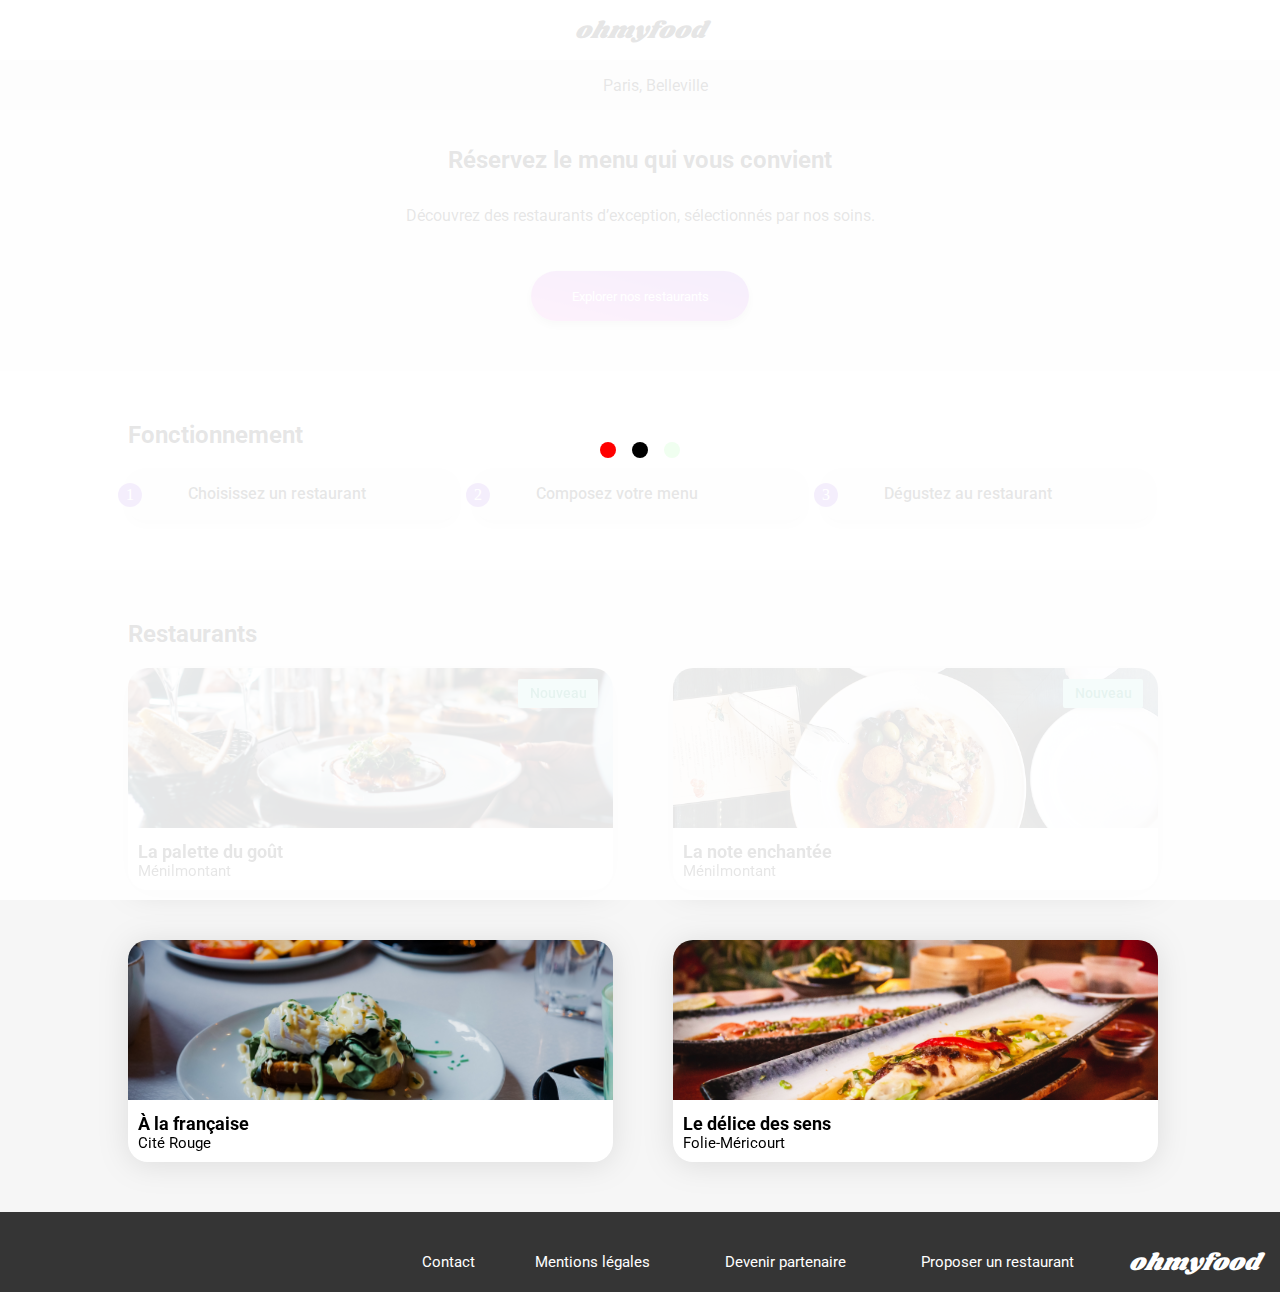
<file: index.html>
<!DOCTYPE html>
<html lang="fr">

<head>
    <meta charset="UTF-8">
    <meta name="viewport" content="width=device-width, initial-scale=1.0">
    <title>ohmyfood</title>
    <link rel="preconnect" href="https://fonts.googleapis.com">
    <link rel="preconnect" href="https://fonts.gstatic.com" crossorigin>
    <link href="https://fonts.googleapis.com/css2?family=Shrikhand&display=swap" rel="stylesheet">
    <link rel="preconnect" href="https://fonts.googleapis.com">
    <link rel="preconnect" href="https://fonts.gstatic.com" crossorigin>
    <link href="https://fonts.googleapis.com/css2?family=Roboto:ital,wght@0,100;0,300;0,400;0,500;0,700;0,900;1,100;1,300;1,400;1,500;1,700;1,900&family=Shrikhand&display=swap" rel="stylesheet">
    <link rel="stylesheet" href="https://cdnjs.cloudflare.com/ajax/libs/font-awesome/6.2.1/css/all.min.css"
        integrity="sha512-MV7K8+y+gLIBoVD59lQIYicR65iaqukzvf/nwasF0nqhPay5w/9lJmVM2hMDcnK1OnMGCdVK+iQrJ7lzPJQd1w=="
        crossorigin="anonymous" referrerpolicy="no-referrer" />
    <link rel="stylesheet" href="https://cdnjs.cloudflare.com/ajax/libs/font-awesome/6.5.1/css/all.min.css" integrity="sha512-DTOQO9RWCH3ppGqcWaEA1BIZOC6xxalwEsw9c2QQeAIftl+Vegovlnee1c9QX4TctnWMn13TZye+giMm8e2LwA==" crossorigin="anonymous" referrerpolicy="no-referrer" />
    <link rel="stylesheet" href="css/style.css">
</head>
<body>
    <div class="loader">
        <div class="loader__itemContainer">
            <div class="loader__item loader__item--1"></div>
            <div class="loader__item loader__item--2"></div>
            <div class="loader__item loader__item--3"></div>
        </div>
    </div>
    <header>
        <div class="head">
            <div class="logo">
                <span>o</span>
                <span>h</span>
                <span>m</span> 
                <span>y</span>
                <span>f</span>
                <span>o</span>
                <span>o</span>
                <span>d</span>
            </div>
            <div class="head-localisation">
                <i class="fa-solid fa-location-dot"></i>
                <p>Paris, Belleville</p>
            </div>
        </div>
    </header>
    <main>
        <section class="intro">
            <h1>Réservez le menu qui vous convient</h1>
            <p>Découvrez des restaurants d’exception, sélectionnés par nos soins.</p>
            <button >Explorer nos restaurants</button>
        </section>
        <section class="rules space">
            <h2>Fonctionnement</h2>
            <div class="rules-flex">
                <div class="rules-card">
                    <span>1</span>
                    <div class="rules-card-text">
                        <i class="fa-solid fa-mobile-screen-button"></i>
                        <p>Choisissez un restaurant</p>
                    </div>
                </div>
                <div class="rules-card">
                    <span>2</span>
                    <div class="rules-card-text">
                        <i class="fa-solid fa-list"></i>
                        <p>Composez votre menu</p>
                    </div>
                </div>
                <div class="rules-card">
                    <span>3</span>
                    <div class="rules-card-text">
                        <i class="fa-solid fa-store"></i>
                        <p>Dégustez au restaurant</p>
                    </div>
                </div>
            </div>
        </section>
        <section class="Resto space">
            <h2>Restaurants</h2>
            <div class="Resto-flex">
                <div class="Resto-flex-1">
                    <article class="Resto-card">
                        <a href="RESTO/la-palette-du-gout.html">
                            <span class="new">Nouveau</span>
                            <img src="./images/restaurants/Resto1.jpg" alt="Image de la chambre d'hôtel montrant un lit">
                            <div class="Resto-card-content">
                                <div class="Resto-card-txt">
                                    <h3 class="Resto-card-title">La palette du goût</h3>
                                    <p class="Resto-card-subtitle">Ménilmontant</p>
                                </div>
                            </div>
                        </a>
                        <span>
                            <input type="checkbox" id="liked1">
                            <label for="liked1">
                                <i class="fa-regular fa-heart ZU"></i>
                            </label>
                        </span>
                        <span><i class="fa-solid fa-heart ZD"></i></span>                
                    </article>
                    <article class="Resto-card">
                        <a href="RESTO/la-note-enchantee.html">
                            <span class="new">Nouveau</span>
                            <img src="./images/restaurants/Resto2.jpg" alt="Image de la chambre d'hôtel montrant un lit">
                            <div class="Resto-card-content">
                                <div class="Resto-card-txt">
                                    <h3 class="Resto-card-title">La note enchantée</h3>
                                    <p class="Resto-card-subtitle">Ménilmontant</p>
                                </div>
                        </a>
                        <span>
                            <input type="checkbox" id="liked2">
                            <label for="liked2">
                                <i class="fa-regular fa-heart ZU"></i>
                            </label>
                        </span>
                        <span><i class="fa-solid fa-heart ZD"></i></span>
                    </article>
                </div>
                <div class="Resto-flex-2"> 
                    <article class="Resto-card">
                        <a href="RESTO/a-la-francaise.html">
                            <img src="./images/restaurants/Resto3.jpg" alt="Image de la chambre d'hôtel montrant un lit">
                            <div class="Resto-card-content">
                                <div class="Resto-card-txt">
                                    <h3 class="Resto-card-title">À la française</h3>
                                    <p class="Resto-card-subtitle">Cité Rouge</p>
                                </div>
                        </a>
                        <span>
                            <input type="checkbox" id="liked3">
                            <label for="liked3">
                                <i class="fa-regular fa-heart ZU"></i>
                            </label>
                        </span>
                        <span><i class="fa-solid fa-heart ZD"></i></span>                
                    </article>
                    <article class="Resto-card">
                        <a href="RESTO/le-delice-des-sens.html">
                            <img src="./images/restaurants/Resto4.jpg" alt="Image de la chambre d'hôtel montrant un lit">
                            <div class="Resto-card-content">
                                <div class="Resto-card-txt">
                                    <h3 class="Resto-card-title">Le délice des sens</h3>
                                    <p class="Resto-card-subtitle">Folie-Méricourt</p>
                                </div>
                        </a>
                        <span>
                            <input type="checkbox" id="liked4">
                            <label for="liked4">
                                <i class="fa-regular fa-heart ZU"></i>
                            </label>
                        </span>
                        <span><i class="fa-solid fa-heart ZD"></i></span>                
                    </article>
                </div>
            </div>
        </section>
    </main>
    <footer class="foot">
        <div class="foot-flex space">
            <div class="logo">
                <span>o</span>
                <span>h</span>
                <span>m</span> 
                <span>y</span>
                <span>f</span>
                <span>o</span>
                <span>o</span>
                <span>d</span>
            </div>
            <a href="" class="foot-slice">
                <i class="footer__icon fas fa-utensils"></i>
                <p>Proposer un restaurant</p>
            </a>
            <a href="" class="foot-slice">
                <i class="footer__icon fas fa-hands-helping"></i>
                <p>Devenir partenaire</p>
            </a>
            <a href="" class="foot-slice">
                <p>Mentions légales</p>
            </a>
            <a href="" class="foot-slice">
                <p>Contact</p>
            </a>
        </div>
    </footer>
</body>

</html>
</file>
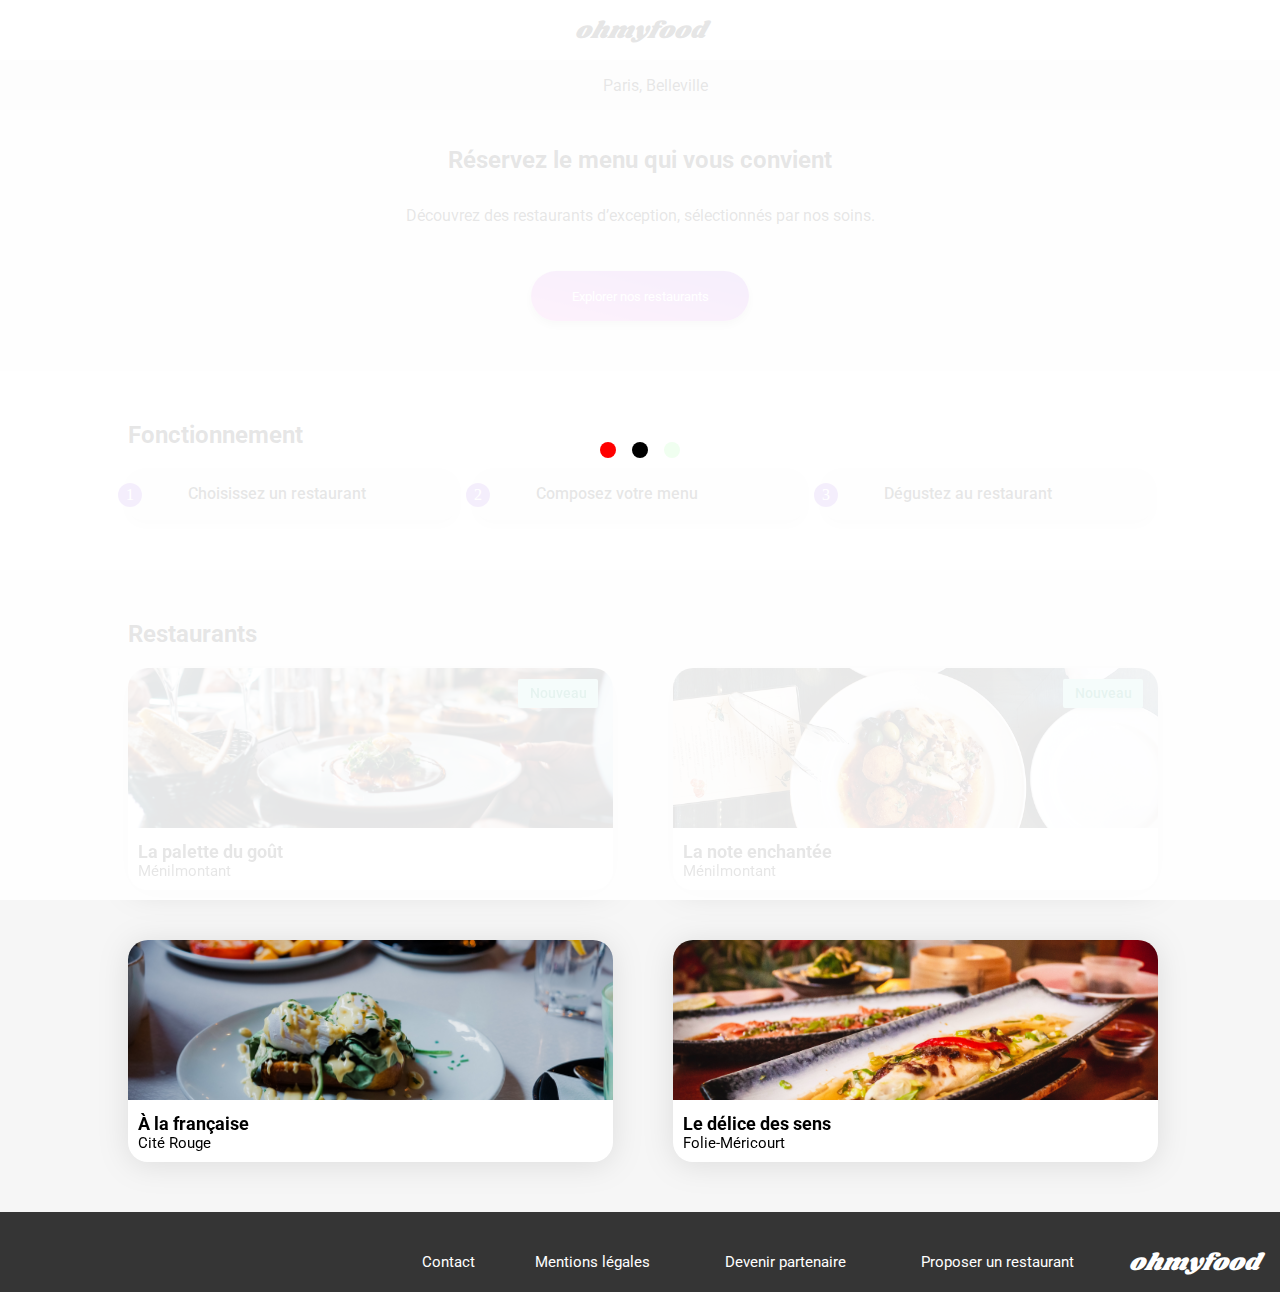
<file: RESTO/index.html>
<!DOCTYPE html>
<html lang="fr">

<head>
    <meta charset="UTF-8">
    <meta name="viewport" content="width=device-width, initial-scale=1.0">
    <title>ohmyfood</title>
    <link rel="preconnect" href="https://fonts.googleapis.com">
    <link rel="preconnect" href="https://fonts.gstatic.com" crossorigin>
    <link href="https://fonts.googleapis.com/css2?family=Shrikhand&display=swap" rel="stylesheet">
    <link rel="preconnect" href="https://fonts.googleapis.com">
    <link rel="preconnect" href="https://fonts.gstatic.com" crossorigin>
    <link href="https://fonts.googleapis.com/css2?family=Roboto:ital,wght@0,100;0,300;0,400;0,500;0,700;0,900;1,100;1,300;1,400;1,500;1,700;1,900&family=Shrikhand&display=swap" rel="stylesheet">
    <link rel="stylesheet" href="https://cdnjs.cloudflare.com/ajax/libs/font-awesome/6.2.1/css/all.min.css"
        integrity="sha512-MV7K8+y+gLIBoVD59lQIYicR65iaqukzvf/nwasF0nqhPay5w/9lJmVM2hMDcnK1OnMGCdVK+iQrJ7lzPJQd1w=="
        crossorigin="anonymous" referrerpolicy="no-referrer" />
    <link rel="stylesheet" href="https://cdnjs.cloudflare.com/ajax/libs/font-awesome/6.5.1/css/all.min.css" integrity="sha512-DTOQO9RWCH3ppGqcWaEA1BIZOC6xxalwEsw9c2QQeAIftl+Vegovlnee1c9QX4TctnWMn13TZye+giMm8e2LwA==" crossorigin="anonymous" referrerpolicy="no-referrer" />
    <link rel="stylesheet" href="style.css">
</head>
<body>
    <div class="loader">
        <div class="loader__itemContainer">
            <div class="loader__item loader__item--1"></div>
            <div class="loader__item loader__item--2"></div>
            <div class="loader__item loader__item--3"></div>
        </div>
    </div>
    <header>
        <div class="head">
            <div class="logo">
                <span>o</span>
                <span>h</span>
                <span>m</span> 
                <span>y</span>
                <span>f</span>
                <span>o</span>
                <span>o</span>
                <span>d</span>
            </div>
            <div class="head-localisation">
                <i class="fa-solid fa-location-dot"></i>
                <p>Paris, Belleville</p>
            </div>
        </div>
    </header>
    <main>
        <section class="intro">
            <h1>Réservez le menu qui vous convient</h1>
            <p>Découvrez des restaurants d’exception, sélectionnés par nos soins.</p>
            <button >Explorer nos restaurants</button>
        </section>
        <section class="rules space">
            <h2>Fonctionnement</h2>
            <div class="rules-flex">
                <div class="rules-card">
                    <span>1</span>
                    <div class="rules-card-text">
                        <i class="fa-solid fa-mobile-screen-button"></i>
                        <p>Choisissez un restaurant</p>
                    </div>
                </div>
                <div class="rules-card">
                    <span>2</span>
                    <div class="rules-card-text">
                        <i class="fa-solid fa-list"></i>
                        <p>Composez votre menu</p>
                    </div>
                </div>
                <div class="rules-card">
                    <span>3</span>
                    <div class="rules-card-text">
                        <i class="fa-solid fa-store"></i>
                        <p>Dégustez au restaurant</p>
                    </div>
                </div>
            </div>
        </section>
        <section class="Resto space">
            <h2>Restaurants</h2>
            <div class="Resto-flex">
                <div class="Resto-flex-1">
                    <article class="Resto-card">
                        <a href="RESTO/la-palette-du-gout.html">
                            <span class="new">Nouveau</span>
                            <img src="./images/restaurants/Resto1.jpg" alt="Image de la chambre d'hôtel montrant un lit">
                            <div class="Resto-card-content">
                                <div class="Resto-card-txt">
                                    <h3 class="Resto-card-title">La palette du goût</h3>
                                    <p class="Resto-card-subtitle">Ménilmontant</p>
                                </div>
                            </div>
                        </a>
                        <span>
                            <input type="checkbox" id="liked1">
                            <label for="liked1">
                                <i class="fa-regular fa-heart ZU"></i>
                            </label>
                        </span>
                        <span><i class="fa-solid fa-heart ZD"></i></span>                
                    </article>
                    <article class="Resto-card">
                        <a href="RESTO/la-note-enchantee.html">
                            <span class="new">Nouveau</span>
                            <img src="./images/restaurants/Resto2.jpg" alt="Image de la chambre d'hôtel montrant un lit">
                            <div class="Resto-card-content">
                                <div class="Resto-card-txt">
                                    <h3 class="Resto-card-title">La note enchantée</h3>
                                    <p class="Resto-card-subtitle">Ménilmontant</p>
                                </div>
                        </a>
                        <span>
                            <input type="checkbox" id="liked2">
                            <label for="liked2">
                                <i class="fa-regular fa-heart ZU"></i>
                            </label>
                        </span>
                        <span><i class="fa-solid fa-heart ZD"></i></span>
                    </article>
                </div>
                <div class="Resto-flex-2"> 
                    <article class="Resto-card">
                        <a href="RESTO/a-la-francaise.html">
                            <img src="./images/restaurants/Resto3.jpg" alt="Image de la chambre d'hôtel montrant un lit">
                            <div class="Resto-card-content">
                                <div class="Resto-card-txt">
                                    <h3 class="Resto-card-title">À la française</h3>
                                    <p class="Resto-card-subtitle">Cité Rouge</p>
                                </div>
                        </a>
                        <span>
                            <input type="checkbox" id="liked3">
                            <label for="liked3">
                                <i class="fa-regular fa-heart ZU"></i>
                            </label>
                        </span>
                        <span><i class="fa-solid fa-heart ZD"></i></span>                
                    </article>
                    <article class="Resto-card">
                        <a href="RESTO/le-delice-des-sens.html">
                            <img src="./images/restaurants/Resto4.jpg" alt="Image de la chambre d'hôtel montrant un lit">
                            <div class="Resto-card-content">
                                <div class="Resto-card-txt">
                                    <h3 class="Resto-card-title">Le délice des sens</h3>
                                    <p class="Resto-card-subtitle">Folie-Méricourt</p>
                                </div>
                        </a>
                        <span>
                            <input type="checkbox" id="liked4">
                            <label for="liked4">
                                <i class="fa-regular fa-heart ZU"></i>
                            </label>
                        </span>
                        <span><i class="fa-solid fa-heart ZD"></i></span>                
                    </article>
                </div>
            </div>
        </section>
    </main>
    <footer class="foot">
        <div class="foot-flex space">
            <div class="logo">
                <span>o</span>
                <span>h</span>
                <span>m</span> 
                <span>y</span>
                <span>f</span>
                <span>o</span>
                <span>o</span>
                <span>d</span>
            </div>
            <a href="" class="foot-slice">
                <i class="footer__icon fas fa-utensils"></i>
                <p>Proposer un restaurant</p>
            </a>
            <a href="" class="foot-slice">
                <i class="footer__icon fas fa-hands-helping"></i>
                <p>Devenir partenaire</p>
            </a>
            <a href="" class="foot-slice">
                <p>Mentions légales</p>
            </a>
            <a href="" class="foot-slice">
                <p>Contact</p>
            </a>
        </div>
    </footer>
</body>

</html>
</file>
<file: css/style.css>
.space{
    padding-left: 20px;
    padding-right: 20px;
}

a{
    text-decoration: none;
    font-family: Roboto;
    font-size: 15px;
    color: black;
}
h1{
    font-family: Roboto;
    font-size: 24px;
    font-weight: 700;
    line-height: 28.13px;
    text-align: center;
}
h2{
    font-family: Roboto;
    font-size: 24px;
    font-weight: 700;
    line-height: 28.13px;
}
p {
    font-family: "Roboto", sans-serif;
    font-weight: 400;
    font-style: normal;
}
body{
    width: 100%;
    display: flex;
    flex-direction: column;
    justify-content: center;
    align-items: center;
    margin: 0;
}
.loader {
    position: fixed;
    height: 100%;
    width: 100%;
    left: 0;
    top: 0;
    background-color: hsla(0, 0%, 100%, .9);
    animation: loader .01s;
    animation-delay: 1.75s;
    animation-fill-mode: both;
    z-index: 10000;
    display: flex;
    align-items: center;
    justify-content: center;
}
.loader__itemContainer {
    display: flex;
    width: 5rem;
    justify-content: space-between;
}
.loader__item {
    height: 1rem;
    width: 1rem;
    border-radius: 1rem;
    animation: jump 1s;
    animation-iteration-count: 1;
}
.loader__item--1 {
    background-color:   red;
}
.loader__item--2 {
    background-color: black;
    animation-delay: .25s;
}
.loader__item--3 {
    background-color: honeydew;
    animation-delay: .5s;
}
header{
    width: 100%;
}
main{
    width: 100%;
}
.head{
    display: flex;
    justify-content: center;
    align-items: center;
    flex-direction: column;
    width: 100%;
}
.head-localisation{
    background: #EAEAEA;
    width: 100%;
    display: flex;
    justify-content: center;
    align-items: center;
    box-shadow: 0px 4px 4px 0px #00000040;
    gap: 30px;
    height: 50px;
    z-index: 10;
}
.logo{
    display: flex;
    justify-content: center;
    align-items: center;
    height: 60px;
    width: 100%;
    box-shadow: 0px 4px 4px 0px #00000040;
    z-index: 11;
}
.logo span{
    font-size: x-large;
    font-family: "Shrikhand", serif;
    font-weight: 400;
    font-style: italic;
}

.intro{
    display: flex;
    flex-direction: column;
    align-items: center;
    justify-content: center;
    width: 100%;
    background: #F6F6F6;
    padding-top: 20px;
}
.intro p{
    text-align: center;
}
.intro button{
    background: linear-gradient(193.33deg, #9356DC -11.44%, #FF79DA 123.93%);
    border: none;
    color: white;
    width: 218px;
    height: 50px;
    border-radius: 25px;
    font-family: "Roboto", sans-serif;
    font-weight: 400;
    font-style: normal;
    box-shadow: 0px 4px 10px 0px #00000040;
    margin-bottom: 50px;
    margin-top: 30px;
    transition: 1s;
    
}
.intro button:hover{
    box-shadow: 1px 1px 10px 1px #00000040;
    filter: brightness(120%);
    transition: 1s;
}
.rules-flex{
    display: flex;
    flex-direction: column;
    justify-content: center;
    align-items: center;
    gap: 20px;
    margin-bottom: 50px;
}
.rules-card{
    display: flex;
    flex-direction: row;
    align-items: center;
    justify-content: first baseline;
    gap: 30px;
    background: #F6F6F6;
    width: 90%;
    border-radius: 15px;
    box-shadow: 0px 4px 15px 0px #00000026;
    position: relative;
}
.rules-card-text{
    display: flex;
    flex-direction: row;
    align-items: center;
    justify-content: center;
    gap: 30px; 
    padding-left: 30px;
}
.rules-card-text .fa-solid{
    color: #7E7E7E;
    ;
}
.rules-card p{
    font-family: Roboto;
    font-size: 16px;
    font-weight: 500;
    line-height: 18.75px;
    text-align: left;
}
.rules h2{
     margin-top: 50px;
}
.rules-card span{
    height: 24px;
    width: 24px;
    display: flex;
    justify-content: center;
    align-items: center;
    background: #9356DC;
    border-radius: 50%;
    color: white;
    position: absolute;
    left: -10px;
}
.Resto{
    padding-top: 30px;
    background: #F6F6F6;
    padding-bottom: 50px;
}
.new{
    position: absolute;
    top: -135px;
    right: 15px;
    width: 80px;
    height: 29px;
    border-radius: 2px;
    background: #99E2D0;
    box-shadow: 0px 2px 4px 0px #00000026;
    color: #008766;
    font-family: Roboto;
    font-size: 14px;
    font-weight: 500;
    line-height: 16.41px;
    text-align: center;
    display: flex;
    align-items: center;
    justify-content: center;    
}
.Resto-flex{
    gap: 15px;
    display: flex;
    flex-direction: column;
    justify-content: center;
    align-items: center;
    width: 100%;
}
.Resto-flex-1{
    gap: 15px;
    display: flex;
    flex-direction: column;
    justify-content: center;
    align-items: center;
    width: 100%;
}.Resto-flex-2{
    gap: 15px;
    display: flex;
    flex-direction: column;
    justify-content: center;
    align-items: center;
    width: 100%;
}
.Resto-card {
    background-color: white;
    border-radius: 20px;
    padding: 0;
    width: 95%;
    filter: drop-shadow(0px 3px 15px rgba(0, 0, 0, 0.1));
    position: relative;
}
.Resto-card a{
    position: relative;
}
.Resto-card img{
    width: 100%;
    height: 160px;
    border-top-left-radius: 20px;
    border-top-right-radius: 20px;
    object-fit: cover;
}
.Resto-card-txt{
    padding: 10px;
}
.Resto-card-title{
    margin: 0;
}
.Resto-card-subtitle{
    margin: 0;
}
.Resto-card button{
    display: flex;
    justify-content: center;
    align-items: center;
    border: none;
}
#liked1, #liked2, #liked3, #liked4{
    display: flex;
    justify-content: center;
    align-items: center;
    visibility: hidden;
    position: absolute;
}
#liked1:checked + label .ZU{
    opacity: 0;
    transition: 0.5s;
}
#liked2:checked + label .ZU{
    opacity: 0;
    transition: 0.5s;
}
#liked3:checked + label .ZU{
    opacity: 0;
    transition: 0.5s;
}
#liked4:checked + label .ZU{
    opacity: 0;
    transition: 0.5s;
}

.ZU{
    position: absolute;
    right: 25px;
    bottom: 20px;
    font-size: x-large;
    background-color: white;
    z-index: 10;
    transition: 0.5s;
}
.ZD{
    position: absolute;
    right: 25px;
    bottom: 20px;
    font-size: x-large;
    z-index: 9;
    display: inline-block;
    background: linear-gradient(193.33deg, #9356DC -11.44%, #FF79DA 123.93%);
    -webkit-background-clip: text;
    -webkit-text-fill-color: transparent;
    -moz-background-clip: text;
    -moz-text-fill-color: transparent;
}
.foot{
    width: 100%;
    background-color:   #353535;
}
.foot .logo{
    color: white;
    justify-content: start;
    padding-top: 20px;
    box-shadow: none;
    width: auto;
}
.foot-slice{
    color: white;
    display: flex;
    align-items: center;
    gap: 15px;
}
.foot-slice p{
    margin: 5px;
}
@media(min-width:768px){
    .logo{
        box-shadow: none;
    }
    .head-localisation{
        box-shadow: none;
    }
    .rules{
        padding-left: 10%;
        padding-right: 10%;
    }
    .rules-flex{
        flex-direction: row;
    }
    .Resto{
        padding-left: 10%;
    }
    .Resto-flex{
        flex-direction: column;
        gap: 50px;
        align-items: normal;
    }
    .Resto-flex-1{
        gap: 15px;
        display: flex;
        flex-direction: row;
        justify-content: center;
        align-items: center;
        width: 91%;
        gap: 60px;
    }
    .Resto-flex-2{
        gap: 15px;
        display: flex;
        flex-direction: row;
        justify-content: center;
        align-items: center;
        width: 91%;
        gap: 60px;
    }
    .Resto .card{
        width: 30%;
    }
    .foot-flex{
        display: flex;
        justify-content: flex-start;
        flex-direction: row-reverse;
        gap: 50px;
        align-items: center;
        padding-top: 20px;
    }
    .foot .logo{
        padding-top: 0;
    }
}
@keyframes loader{
    100% {
        opacity: 0;
        z-index: -10;
    }
}
@keyframes jump{
    0% {
        transform: translateY(0);
    }
    25% {
        transform: translateY(.5rem);
    }
    75% {
        transform: translateY(-.5rem);
    }
    100% {
        transform: translateY(0);
    }
}
</file>
<file: RESTO/style.css>
.space{
    padding-left: 20px;
    padding-right: 20px;
}

a{
    text-decoration: none;
    font-family: Roboto;
    font-size: 15px;
    color: black;
}
h1{
    font-family: Roboto;
    font-size: 24px;
    font-weight: 700;
    line-height: 28.13px;
    text-align: center;
}
h2{
    font-family: Roboto;
    font-size: 24px;
    font-weight: 700;
    line-height: 28.13px;
}
p {
    font-family: "Roboto", sans-serif;
    font-weight: 400;
    font-style: normal;
}
body{
    width: 100%;
    display: flex;
    flex-direction: column;
    justify-content: center;
    align-items: center;
    margin: 0;
}
.loader {
    position: fixed;
    height: 100%;
    width: 100%;
    left: 0;
    top: 0;
    background-color: hsla(0, 0%, 100%, .9);
    animation: loader .01s;
    animation-delay: 1.75s;
    animation-fill-mode: both;
    z-index: 10000;
    display: flex;
    align-items: center;
    justify-content: center;
}
.loader__itemContainer {
    display: flex;
    width: 5rem;
    justify-content: space-between;
}
.loader__item {
    height: 1rem;
    width: 1rem;
    border-radius: 1rem;
    animation: jump 1s;
    animation-iteration-count: 1;
}
.loader__item--1 {
    background-color:   red;
}
.loader__item--2 {
    background-color: black;
    animation-delay: .25s;
}
.loader__item--3 {
    background-color: honeydew;
    animation-delay: .5s;
}
header{
    width: 100%;
}
main{
    width: 100%;
}
.head{
    display: flex;
    justify-content: center;
    align-items: center;
    flex-direction: column;
    width: 100%;
}
.head-localisation{
    background: #EAEAEA;
    width: 100%;
    display: flex;
    justify-content: center;
    align-items: center;
    box-shadow: 0px 4px 4px 0px #00000040;
    gap: 30px;
    height: 50px;
    z-index: 10;
}
.logo{
    display: flex;
    justify-content: center;
    align-items: center;
    height: 60px;
    width: 100%;
    box-shadow: 0px 4px 4px 0px #00000040;
    z-index: 11;
}
.logo span{
    font-size: x-large;
    font-family: "Shrikhand", serif;
    font-weight: 400;
    font-style: italic;
}

.intro{
    display: flex;
    flex-direction: column;
    align-items: center;
    justify-content: center;
    width: 100%;
    background: #F6F6F6;
    padding-top: 20px;
}
.intro p{
    text-align: center;
}
.intro button{
    background: linear-gradient(193.33deg, #9356DC -11.44%, #FF79DA 123.93%);
    border: none;
    color: white;
    width: 218px;
    height: 50px;
    border-radius: 25px;
    font-family: "Roboto", sans-serif;
    font-weight: 400;
    font-style: normal;
    box-shadow: 0px 4px 10px 0px #00000040;
    margin-bottom: 50px;
    margin-top: 30px;
    transition: 1s;
    
}
.intro button:hover{
    box-shadow: 1px 1px 10px 1px #00000040;
    filter: brightness(120%);
    transition: 1s;
}
.rules-flex{
    display: flex;
    flex-direction: column;
    justify-content: center;
    align-items: center;
    gap: 20px;
    margin-bottom: 50px;
}
.rules-card{
    display: flex;
    flex-direction: row;
    align-items: center;
    justify-content: first baseline;
    gap: 30px;
    background: #F6F6F6;
    width: 90%;
    border-radius: 15px;
    box-shadow: 0px 4px 15px 0px #00000026;
    position: relative;
}
.rules-card-text{
    display: flex;
    flex-direction: row;
    align-items: center;
    justify-content: center;
    gap: 30px; 
    padding-left: 30px;
}
.rules-card-text .fa-solid{
    color: #7E7E7E;
    ;
}
.rules-card p{
    font-family: Roboto;
    font-size: 16px;
    font-weight: 500;
    line-height: 18.75px;
    text-align: left;
}
.rules h2{
     margin-top: 50px;
}
.rules-card span{
    height: 24px;
    width: 24px;
    display: flex;
    justify-content: center;
    align-items: center;
    background: #9356DC;
    border-radius: 50%;
    color: white;
    position: absolute;
    left: -10px;
}
.Resto{
    padding-top: 30px;
    background: #F6F6F6;
    padding-bottom: 50px;
}
.new{
    position: absolute;
    top: -135px;
    right: 15px;
    width: 80px;
    height: 29px;
    border-radius: 2px;
    background: #99E2D0;
    box-shadow: 0px 2px 4px 0px #00000026;
    color: #008766;
    font-family: Roboto;
    font-size: 14px;
    font-weight: 500;
    line-height: 16.41px;
    text-align: center;
    display: flex;
    align-items: center;
    justify-content: center;    
}
.Resto-flex{
    gap: 15px;
    display: flex;
    flex-direction: column;
    justify-content: center;
    align-items: center;
    width: 100%;
}
.Resto-flex-1{
    gap: 15px;
    display: flex;
    flex-direction: column;
    justify-content: center;
    align-items: center;
    width: 100%;
}.Resto-flex-2{
    gap: 15px;
    display: flex;
    flex-direction: column;
    justify-content: center;
    align-items: center;
    width: 100%;
}
.Resto-card {
    background-color: white;
    border-radius: 20px;
    padding: 0;
    width: 95%;
    filter: drop-shadow(0px 3px 15px rgba(0, 0, 0, 0.1));
    position: relative;
}
.Resto-card a{
    position: relative;
}
.Resto-card img{
    width: 100%;
    height: 160px;
    border-top-left-radius: 20px;
    border-top-right-radius: 20px;
    object-fit: cover;
}
.Resto-card-txt{
    padding: 10px;
}
.Resto-card-title{
    margin: 0;
}
.Resto-card-subtitle{
    margin: 0;
}
.Resto-card button{
    display: flex;
    justify-content: center;
    align-items: center;
    border: none;
}
#liked1, #liked2, #liked3, #liked4{
    display: flex;
    justify-content: center;
    align-items: center;
    visibility: hidden;
    position: absolute;
}
#liked1:checked + label .ZU{
    opacity: 0;
    transition: 0.5s;
}
#liked2:checked + label .ZU{
    opacity: 0;
    transition: 0.5s;
}
#liked3:checked + label .ZU{
    opacity: 0;
    transition: 0.5s;
}
#liked4:checked + label .ZU{
    opacity: 0;
    transition: 0.5s;
}

.ZU{
    position: absolute;
    right: 25px;
    bottom: 20px;
    font-size: x-large;
    background-color: white;
    z-index: 10;
    transition: 0.5s;
}
.ZD{
    position: absolute;
    right: 25px;
    bottom: 20px;
    font-size: x-large;
    z-index: 9;
    display: inline-block;
    background: linear-gradient(193.33deg, #9356DC -11.44%, #FF79DA 123.93%);
    -webkit-background-clip: text;
    -webkit-text-fill-color: transparent;
    -moz-background-clip: text;
    -moz-text-fill-color: transparent;
}
.foot{
    width: 100%;
    background-color:   #353535;
}
.foot .logo{
    color: white;
    justify-content: start;
    padding-top: 20px;
    box-shadow: none;
    width: auto;
}
.foot-slice{
    color: white;
    display: flex;
    align-items: center;
    gap: 15px;
}
.foot-slice p{
    margin: 5px;
}
@media(min-width:768px){
    .logo{
        box-shadow: none;
    }
    .head-localisation{
        box-shadow: none;
    }
    .rules{
        padding-left: 10%;
        padding-right: 10%;
    }
    .rules-flex{
        flex-direction: row;
    }
    .Resto{
        padding-left: 10%;
    }
    .Resto-flex{
        flex-direction: column;
        gap: 50px;
        align-items: normal;
    }
    .Resto-flex-1{
        gap: 15px;
        display: flex;
        flex-direction: row;
        justify-content: center;
        align-items: center;
        width: 91%;
        gap: 60px;
    }
    .Resto-flex-2{
        gap: 15px;
        display: flex;
        flex-direction: row;
        justify-content: center;
        align-items: center;
        width: 91%;
        gap: 60px;
    }
    .Resto .card{
        width: 30%;
    }
    .foot-flex{
        display: flex;
        justify-content: flex-start;
        flex-direction: row-reverse;
        gap: 50px;
        align-items: center;
        padding-top: 20px;
    }
    .foot .logo{
        padding-top: 0;
    }
}
@keyframes loader{
    100% {
        opacity: 0;
        z-index: -10;
    }
}
@keyframes jump{
    0% {
        transform: translateY(0);
    }
    25% {
        transform: translateY(.5rem);
    }
    75% {
        transform: translateY(-.5rem);
    }
    100% {
        transform: translateY(0);
    }
}
</file>
